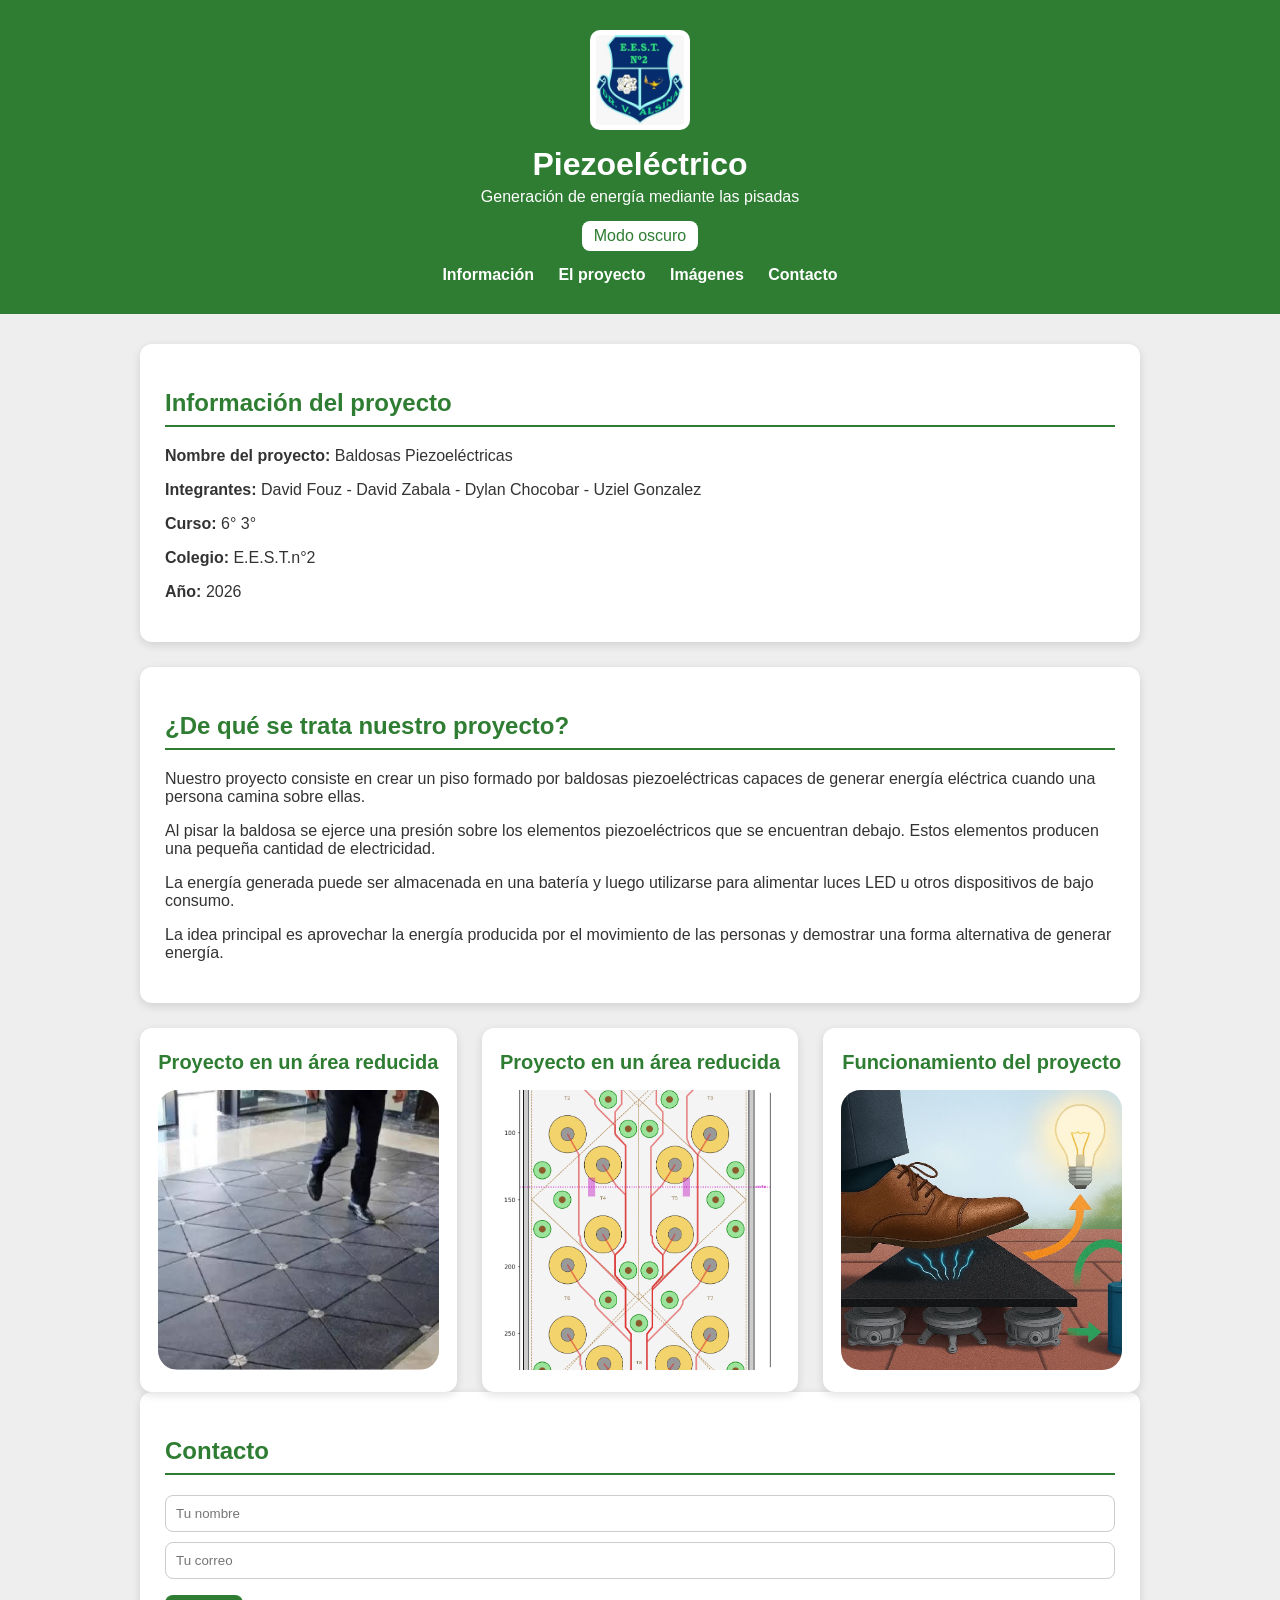
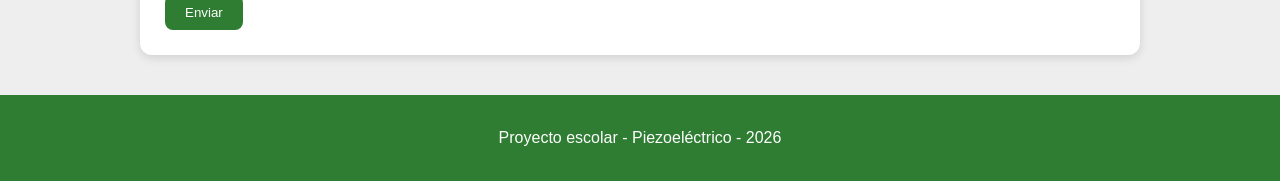
<file: index.html>
<!DOCTYPE html>
<html lang="es">
<head>
  <meta charset="UTF-8">
  <meta name="viewport" content="width=device-width, initial-scale=1.0">
  <title>Piezoeléctrico</title>
  <link rel="stylesheet" href="estilos.css">
</head>
<body>


  <header>
    <img src="logo.jpeg" alt="Logo de la escuela">
    <h1>Piezoeléctrico</h1>
    <p>Generación de energía mediante las pisadas</p>

  
    <button id="tema-btn">Modo oscuro</button>

   
    <button id="menu-btn">☰</button>
    <nav id="nav-menu" class="oculto">
      <a href="#informacion">Información</a>
      <a href="#descripcion">El proyecto</a>
      <a href="#imagenes">Imágenes</a>
      <a href="#contacto">Contacto</a>
    </nav>
  </header>

 
  <div class="contenedor">

    <section class="informacion" id="informacion">
      <h2>Información del proyecto</h2>
      <p><strong>Nombre del proyecto:</strong> Baldosas Piezoeléctricas</p>
      <p><strong>Integrantes:</strong> David Fouz - David Zabala - Dylan Chocobar - Uziel Gonzalez</p>
      <p><strong>Curso:</strong> 6° 3°</p>
      <p><strong>Colegio:</strong> E.E.S.T.n°2</p>
      <p><strong>Año:</strong> 2026</p>
    </section>

    <section class="descripcion" id="descripcion">
      <h2>¿De qué se trata nuestro proyecto?</h2>
      <p>Nuestro proyecto consiste en crear un piso formado por baldosas piezoeléctricas capaces de generar energía eléctrica cuando una persona camina sobre ellas.</p>
      <p>Al pisar la baldosa se ejerce una presión sobre los elementos piezoeléctricos que se encuentran debajo. Estos elementos producen una pequeña cantidad de electricidad.</p>
      <p>La energía generada puede ser almacenada en una batería y luego utilizarse para alimentar luces LED u otros dispositivos de bajo consumo.</p>
      <p>La idea principal es aprovechar la energía producida por el movimiento de las personas y demostrar una forma alternativa de generar energía.</p>
    </section>

    <div class="contenedor-imagenes" id="imagenes">
      <div class="imagen-proyecto">
        <h2>Proyecto en un área reducida</h2>
        <img src="foto.jpeg" alt="Los piezoeléctrico dentro de una area reducida">
      </div>
       <div class="imagen-proyecto">
        <h2>Proyecto en un área reducida</h2>
        <img src="planobase.png" alt="Plano del proyecto">
      </div>
      <div class="imagen-proyecto">
        <h2>Funcionamiento del proyecto</h2>
        <img src="funcion.jpeg" alt="Funcionamiento de un piezoeléctrico">
      </div>
    </div>

    
    <section class="informacion" id="contacto">
      <h2>Contacto</h2>
      <form id="form-contacto">
        <input type="text" id="nombre" placeholder="Tu nombre">
        <input type="email" id="email" placeholder="Tu correo">
        <p id="mensaje-error" style="color: red;"></p>
        <button type="submit">Enviar</button>
      </form>
    </section>

  </div>


  <footer>
    <p>Proyecto escolar - Piezoeléctrico - 2026</p>
  </footer>

 
  <script src="script.js"></script>
</body>
</html>
</file>
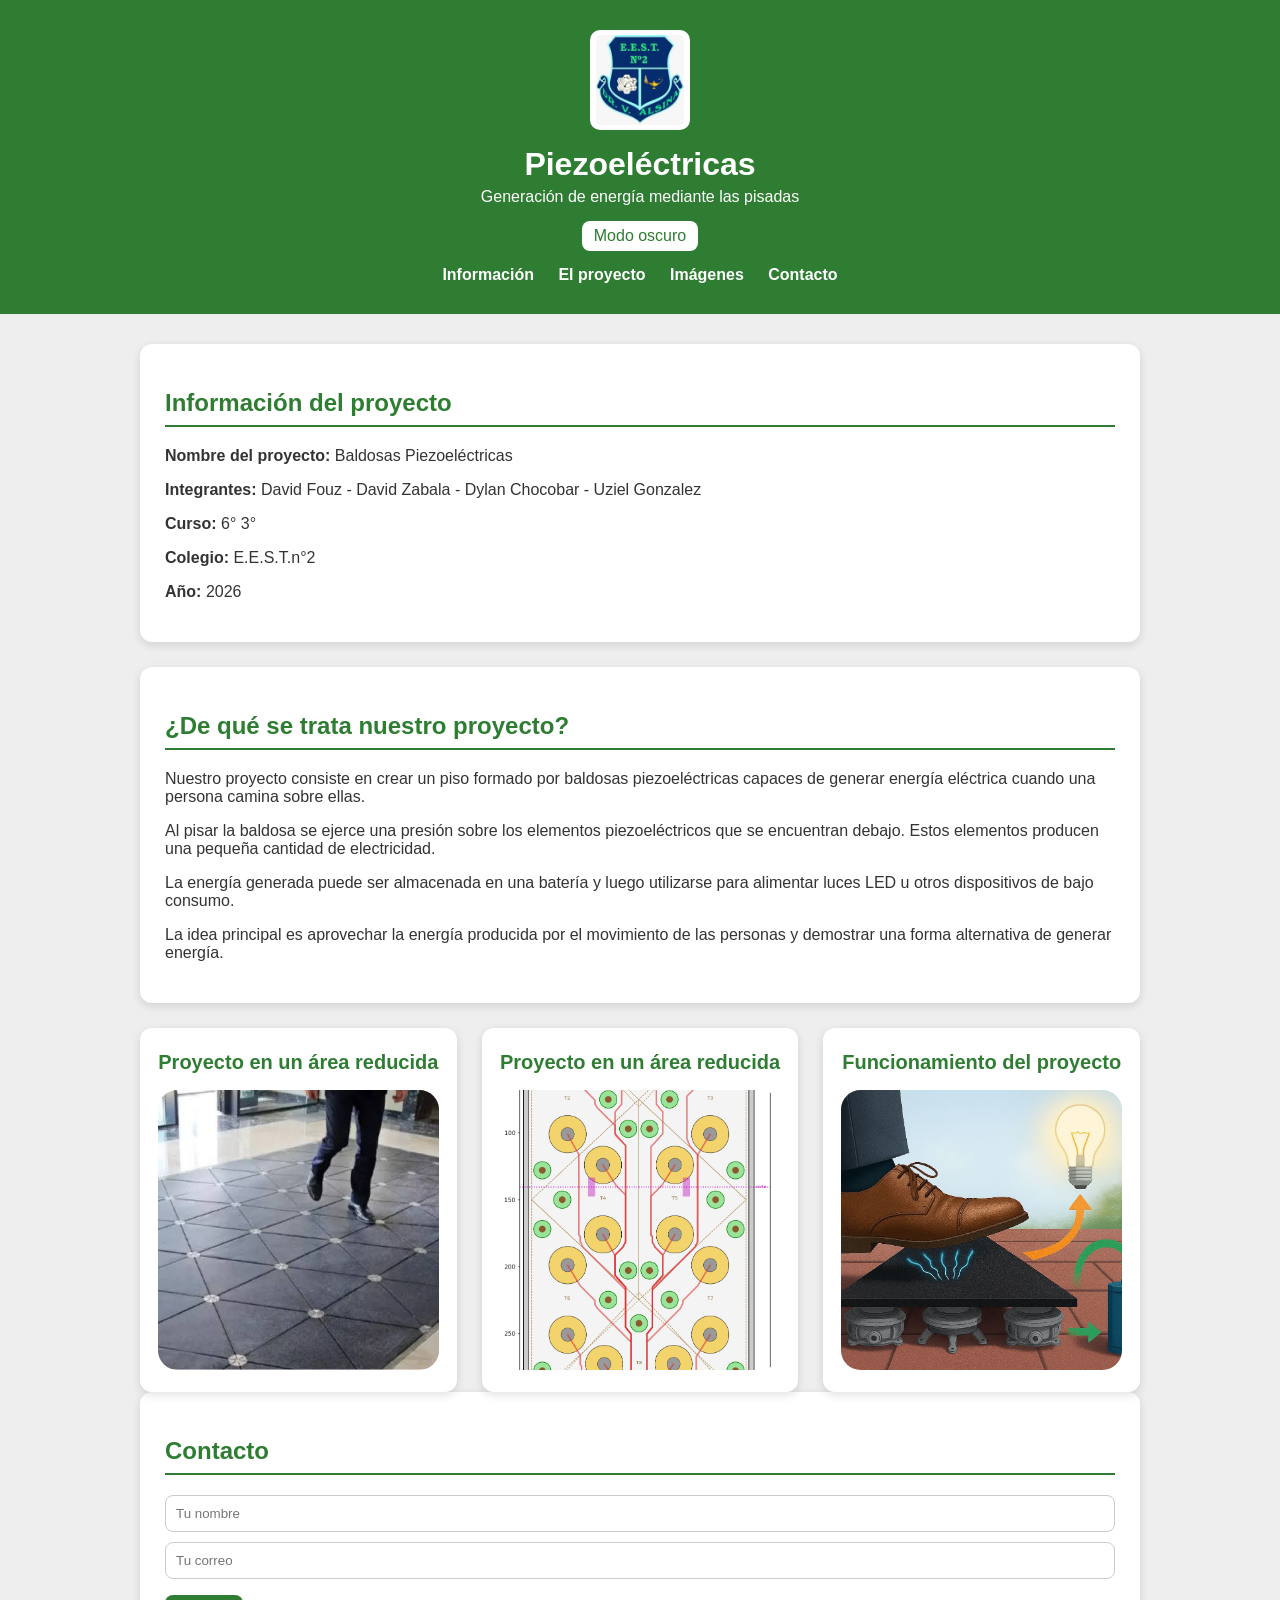
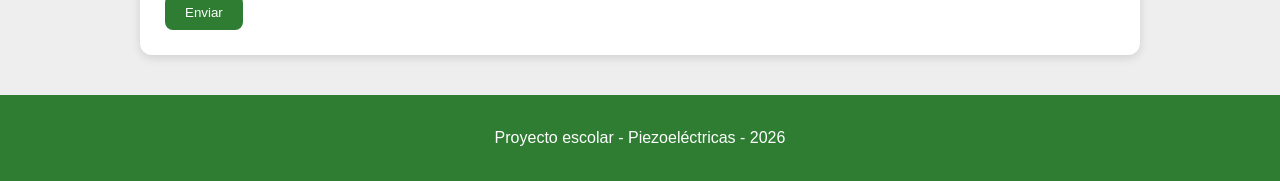
<file: index (1).html>
<!DOCTYPE html>
<html lang="es">
<head>
  <meta charset="UTF-8">
  <meta name="viewport" content="width=device-width, initial-scale=1.0">
  <title>Piezoeléctricas</title>
  <link rel="stylesheet" href="estilos.css">
</head>
<body>


  <header>
    <img src="logo.jpeg" alt="Logo de la escuela">
    <h1>Piezoeléctricas</h1>
    <p>Generación de energía mediante las pisadas</p>

  
    <button id="tema-btn">Modo oscuro</button>

   
    <button id="menu-btn">☰</button>
    <nav id="nav-menu" class="oculto">
      <a href="#informacion">Información</a>
      <a href="#descripcion">El proyecto</a>
      <a href="#imagenes">Imágenes</a>
      <a href="#contacto">Contacto</a>
    </nav>
  </header>

 
  <div class="contenedor">

    <section class="informacion" id="informacion">
      <h2>Información del proyecto</h2>
      <p><strong>Nombre del proyecto:</strong> Baldosas Piezoeléctricas</p>
      <p><strong>Integrantes:</strong> David Fouz - David Zabala - Dylan Chocobar - Uziel Gonzalez</p>
      <p><strong>Curso:</strong> 6° 3°</p>
      <p><strong>Colegio:</strong> E.E.S.T.n°2</p>
      <p><strong>Año:</strong> 2026</p>
    </section>

    <section class="descripcion" id="descripcion">
      <h2>¿De qué se trata nuestro proyecto?</h2>
      <p>Nuestro proyecto consiste en crear un piso formado por baldosas piezoeléctricas capaces de generar energía eléctrica cuando una persona camina sobre ellas.</p>
      <p>Al pisar la baldosa se ejerce una presión sobre los elementos piezoeléctricos que se encuentran debajo. Estos elementos producen una pequeña cantidad de electricidad.</p>
      <p>La energía generada puede ser almacenada en una batería y luego utilizarse para alimentar luces LED u otros dispositivos de bajo consumo.</p>
      <p>La idea principal es aprovechar la energía producida por el movimiento de las personas y demostrar una forma alternativa de generar energía.</p>
    </section>

    <div class="contenedor-imagenes" id="imagenes">
      <div class="imagen-proyecto">
        <h2>Proyecto en un área reducida</h2>
        <img src="foto.jpeg" alt="Los piezoeléctrico dentro de una area reducida">
      </div>
       <div class="imagen-proyecto">
        <h2>Proyecto en un área reducida</h2>
        <img src="planobase.png" alt="Plano del proyecto">
      </div>
      <div class="imagen-proyecto">
        <h2>Funcionamiento del proyecto</h2>
        <img src="funcion.jpeg" alt="Funcionamiento de un piezoeléctrico">
      </div>
    </div>

    
    <section class="informacion" id="contacto">
      <h2>Contacto</h2>
      <form id="form-contacto">
        <input type="text" id="nombre" placeholder="Tu nombre">
        <input type="email" id="email" placeholder="Tu correo">
        <p id="mensaje-error" style="color: red;"></p>
        <button type="submit">Enviar</button>
      </form>
    </section>

  </div>


  <footer>
    <p>Proyecto escolar - Piezoeléctricas - 2026</p>
  </footer>

 
  <script src="script.js"></script>
</body>
</html>
</file>
<file: estilos.css>
body {
  font-family: Arial, sans-serif;
  margin: 0;
  background-color: #eeeeee;
  color: #333;
}


header {
  background-color: #2e7d32;
  color: white;
  text-align: center;
  padding: 30px 20px;
}

header img {
  width: 90px;
  height: 90px;
  object-fit: contain;
  background-color: white;
  border-radius: 10px;
  padding: 5px;
}

header h1 {
  margin: 12px 0 5px 0;
}

header p {
  margin: 0;
}


.contenedor {
  width: 80%;
  max-width: 1000px;
  margin: 30px auto;
}


.informacion,
.descripcion {
  background-color: white;
  padding: 25px;
  border-radius: 12px;
  margin-bottom: 25px;
  box-shadow: 0px 3px 10px rgba(0, 0, 0, 0.12);
}

.informacion h2,
.descripcion h2 {
  color: #2e7d32;
  border-bottom: 2px solid #2e7d32;
  padding-bottom: 8px;
}


.contenedor-imagenes {
  display: flex;
  gap: 25px;
  margin-top: 25px;
}


.imagen-proyecto {
  width: 50%;
  background-color: white;
  padding: 18px;
  border-radius: 12px;
  text-align: center;
  box-shadow: 0px 3px 10px rgba(0, 0, 0, 0.12);
}

.imagen-proyecto h2 {
  color: #2e7d32;
  font-size: 20px;
  margin-top: 5px;
}


.imagen-proyecto img {
  width: 100%;
  height: 280px;
  object-fit: cover;
  border-radius: 7%;
}


footer {
  background-color: #2e7d32;
  color: white;
  text-align: center;
  padding: 18px;
  margin-top: 40px;
}



nav {
  margin-top: 15px;
}

nav a {
  color: white;
  text-decoration: none;
  font-weight: bold;
  margin: 0 10px;
}


#menu-btn,
#tema-btn {
  background-color: white;
  color: #2e7d32;
  border: none;
  border-radius: 8px;
  padding: 6px 12px;
  margin-top: 15px;
  font-size: 16px;
  cursor: pointer;
}


#menu-btn {
  display: none;
}


#form-contacto input {
  display: block;
  width: 100%;
  box-sizing: border-box;
  padding: 10px;
  margin-bottom: 10px;
  border: 1px solid #ccc;
  border-radius: 8px;
}

#form-contacto button {
  background-color: #2e7d32;
  color: white;
  border: none;
  border-radius: 8px;
  padding: 10px 20px;
  cursor: pointer;
}


body.oscuro {
  background-color: #121212;
  color: #eeeeee;
}

body.oscuro .informacion,
body.oscuro .descripcion,
body.oscuro .imagen-proyecto {
  background-color: #1e1e1e;
}



@media (max-width: 700px) {
  .contenedor-imagenes {
    flex-direction: column;
  }

  .imagen-proyecto {
    width: auto;
  }

  .imagen-proyecto img {
    height: auto;
  }


  #menu-btn {
    display: inline-block;
  }

 
  .oculto {
    display: none;
  }

  nav a {
    display: block;
    margin: 10px 0;
  }
}
</file>
